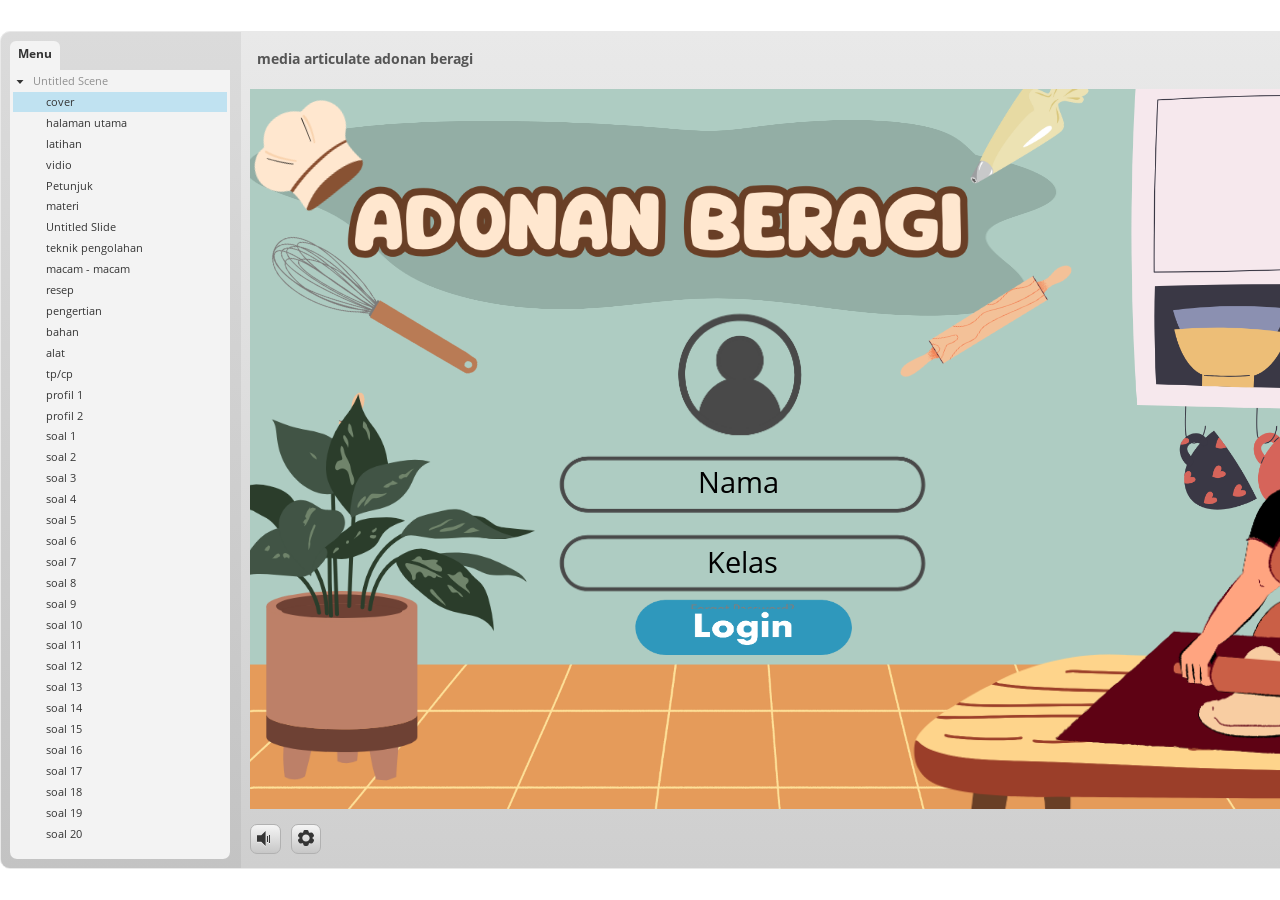
<file: index.html>
﻿<!doctype html>
<html lang="en-US">
<head>
  <meta charset="utf-8">
  <!-- Created using Storyline 3 - http://www.articulate.com  -->
  <!-- version: 3.20.30234.0 -->
  <title>media articulate adonan beragi</title>
  <meta http-equiv="x-ua-compatible" content="IE=edge"/>
  <meta name="viewport" content="width=device-width,initial-scale=1,user-scalable=no,shrink-to-fit=no,minimal-ui"/>
  <meta name="apple-mobile-web-app-capable" content="yes"/>
  <style>
    html, body { height: 100%; padding: 0; margin: 0 }
    #app { height: 100%; width: 100%; }
  </style>

  <script>
    window.DS = {};
    window.globals = {
      DATA_PATH_BASE: '',
      HAS_FRAME: true,
      HAS_SLIDE: true,

      lmsPresent: false,
      tinCanPresent: false,
      cmi5Present: false,
      aoSupport: false,
      scale: 'noscale',
      captureRc: false,
      browserSize: 'optimal',
      bgColor: '#FFFFFF',
      features: '',
      themeName: 'classic',
      preloaderColor: '#FFFFFF',
      suppressAnalytics: false,
      productChannel: 'perpetual',
      publishSource: 'storyline',
      aid: '',
      cid: '57c2befe-e44c-48b5-b4fb-bf9acdefd96a',
      playerVersion: '3.20.30234.0',
      publishTimestamp: '2026-05-02T17:33:31.9309523Z',
      maxIosVideoElements: 10,
      connectionSettings: { },

      
      parseParams: function(qs) {
        if (window.globals.parsedParams != null) {
          return window.globals.parsedParams;
        }
        qs = (qs || window.location.search.substr(1)).split('+').join(' ');
        var params = {},
            tokens,
            re = /[?&]?([^=]+)=([^&]*)/g;

        while (tokens = re.exec(qs)) {
          params[decodeURIComponent(tokens[1]).trim()] =
            decodeURIComponent(tokens[2]).trim();
        }
        window.globals.parsedParams = params;
        return params;
      }

    };
  </script>
  <script>
    var isIe11 = ('ActiveXObject' in window || window.MSBlobBuilder != null)
      && window.msCrypto != null && !window.ActiveXObject;
    if (isIe11) {
      window.globals.unsupportedBrowser = true;
      document.write(atob('[base64]'));
    }
  </script>
  
  <script>window.THREE = { };</script>
  
</head>
<body style="background: #FFFFFF" class="cs-HTML theme-classic">
  <!-- 360 -->
<audio src="" id="bgSong" preload="auto" autoplay loop></audio>
  <script>!function(){var e,i=/iPhone/i,o=/iPod/i,n=/iPad/i,t=/\biOS-universal(?:.+)Mac\b/i,r=/\bAndroid(?:.+)Mobile\b/i,a=/Android/i,d=/(?:SD4930UR|\bSilk(?:.+)Mobile\b)/i,p=/Silk/i,l=/Windows Phone/i,u=/\bWindows(?:.+)ARM\b/i,b=/BlackBerry/i,s=/BB10/i,c=/Opera Mini/i,f=/\b(CriOS|Chrome)(?:.+)Mobile/i,h=/Mobile(?:.+)Firefox\b/i,v=function(e){return void 0!==e&&"MacIntel"===e.platform&&"number"==typeof e.maxTouchPoints&&e.maxTouchPoints>1&&"undefined"==typeof MSStream};e=function(e){var m={userAgent:"",platform:"",maxTouchPoints:0};e||"undefined"==typeof navigator?"string"==typeof e?m.userAgent=e:e&&e.userAgent&&(m={userAgent:e.userAgent,platform:e.platform,maxTouchPoints:e.maxTouchPoints||0}):m={userAgent:navigator.userAgent,platform:navigator.platform,maxTouchPoints:navigator.maxTouchPoints||0};var g=m.userAgent,y=g.split("[FBAN");void 0!==y[1]&&(g=y[0]),void 0!==(y=g.split("Twitter"))[1]&&(g=y[0]);var A=function(e){return function(i){return i.test(e)}}(g),w={apple:{phone:A(i)&&!A(l),ipod:A(o),tablet:!A(i)&&(A(n)||v(m))&&!A(l),universal:A(t),device:(A(i)||A(o)||A(n)||A(t)||v(m))&&!A(l)},amazon:{phone:A(d),tablet:!A(d)&&A(p),device:A(d)||A(p)},android:{phone:!A(l)&&A(d)||!A(l)&&A(r),tablet:!A(l)&&!A(d)&&!A(r)&&(A(p)||A(a)),device:!A(l)&&(A(d)||A(p)||A(r)||A(a))||A(/\bokhttp\b/i)},windows:{phone:A(l),tablet:A(u),device:A(l)||A(u)},other:{blackberry:A(b),blackberry10:A(s),opera:A(c),firefox:A(h),chrome:A(f),device:A(b)||A(s)||A(c)||A(h)||A(f)},any:!1,phone:!1,tablet:!1};return w.any=w.apple.device||w.android.device||w.windows.device||w.other.device,w.phone=w.apple.phone||w.android.phone||w.windows.phone,w.tablet=w.apple.tablet||w.android.tablet||w.windows.tablet,w}(),"object"==typeof exports&&"undefined"!=typeof module?module.exports=e:"function"==typeof define&&define.amd?define((function(){return e})):this.isMobile=e}();
    window.isMobile.apple.tablet = window.isMobile.apple.tablet ||
      (navigator.platform === 'MacIntel' && navigator.maxTouchPoints > 1);
    window.isMobile.apple.device = window.isMobile.apple.device || window.isMobile.apple.tablet;
    window.isMobile.tablet = window.isMobile.tablet || window.isMobile.apple.tablet;
    window.isMobile.any = window.isMobile.any || window.isMobile.apple.tablet;
  </script>

  <div id="focus-sink" tabindex="-1"></div>

  <div id="preso"></div>
  <script>
    (function() {

      var classTypes = [ 'desktop', 'mobile', 'phone', 'tablet' ];

      var addDeviceClasses = function(prefix, testObj) {
        var curr, i;
        for (i = 0; i < classTypes.length; i++) {
          curr = classTypes[i];
          if (testObj[curr]) {
            document.body.classList.add(prefix + curr);
          }
        }
      };

      var params = window.globals.parseParams(),
          isDevicePreview = params.devicepreview === '1',
          isPhoneOverride = params.deviceType === 'phone' || (isDevicePreview && params.phone == '1'),
          isTabletOverride = (params.deviceType === 'tablet' || isDevicePreview) && !isPhoneOverride,
          isMobileOverride = isPhoneOverride || isTabletOverride;

      var deviceView = {
        desktop: !window.isMobile.any && !isMobileOverride,
        mobile: window.isMobile.any || isMobileOverride,
        phone: isPhoneOverride || (window.isMobile.phone && !isTabletOverride),
        tablet: isTabletOverride || window.isMobile.tablet
      };

      window.globals.deviceView = deviceView;
      window.isMobile.desktop = !window.isMobile.any;
      window.isMobile.mobile = window.isMobile.any;

      addDeviceClasses('view-', deviceView);

    })();
  </script>
  
  <script src='story_content/user.js' type=text/javascript></script>
  <div class="slide-loader"></div>

  <script>
    if (window.globals.deviceView.isMobile) { var doc = document, loader = doc.body.querySelector('.slide-loader'); [ 1, 2, 3 ].forEach(function(n) { var d = doc.createElement('div'); d.style.backgroundColor = window.globals.preloaderColor; d.classList.add('mobile-loader-dot'); d.classList.add('dot' + n); loader.appendChild(d); }); }
  </script>

  <div class="mobile-load-title-overlay" style="display: none">
    <div class="mobile-load-title">media articulate adonan beragi</div>
  </div>

  <div class="mobile-chrome-warning"></div>

  
<style>
  .warn-connection-dialog {
    display: none;
    background: transparent;
    pointer-events: none;
    position: fixed;
    left: 0;
    top: 0;
    width: 100%;
    height: 100%;
    z-index: 999;
  }

  .warn-connection-content {
    border-radius: 4px;
    background: white;
    border: 1px solid #E7E7E7;
    color: #333333;
    box-shadow: 0 2px 4px rgba(0, 0, 0, 0.25);
    transition: all 150ms ease-out;
    position: absolute;
    white-space: nowrap;
  }

  .view-phone.is-landscape .warn-connection-content {
    left: 23px;
    bottom: 23px;
  }

  .view-tablet.is-landscape .warn-connection-content {
    left: 50%;
    top: 20px;
    transform: translateX(-50%);
  }

  .is-portrait .warn-connection-content {
    transform: translate(-50%, calc(-100% - 15px));
  }

  .warn-connection-content p {
    display: inline-block;
    margin: 0 8px 0 0;
    line-height: 33px;
    font-size: 11px;
  }

  .warn-connection-content svg {
    position: relative;
    vertical-align: middle;
    margin: 0 2px 2px 8px;
  }

  .view-desktop .warn-connection-content {
    left: 1.5em;
    bottom: 1.5em;
  }

  .view-desktop .warn-connection-content p {
    font-size: 1.1em;
  }

  .is-offline .warn-connection-dialog {
    display: block;
  }

  .is-offline .cs-panel * {
    pointer-events: none !important;
  }

  .is-offline .cs-panel {
    pointer-events: all !important;
  }

  .is-offline #nav-controls * {
    pointer-events: none !important;
  }

  .is-offline #nav-controls {
    pointer-events: all !important;
  }
</style>

<div class="warn-connection-dialog">
  <div class="warn-connection-content">
    <svg width="17" height="15" viewBox="0 0 17 15" xmlns="http://www.w3.org/2000/svg">
      <path fill="#8F0000" stroke="white" d="M16.07,12.98 L15.88,12.23 L9.51,1.21 C8.97,0.26,7.6,0.26,7.06,1.21 L0.69,12.23 C0.15,13.16,0.81,14.36,1.91,14.36 H14.65 C15.47,14.36,16.05,13.7,16.07,12.98 Z"/>
      <path fill="white" stroke="white" d="M8.58,5.5 C8.35,5.28,8.5,5.35,8.21,5.32 C8.09,5.35,7.97,5.49,7.96,5.67 C7.97,5.79,7.98,5.92,7.98,6.04 L7.98,6.04 C7.99,6.17,8,6.31,8.01,6.43 L8.01,6.44 C8.03,6.92,8.06,7.41,8.09,7.9 L8.09,7.9 C8.12,8.39,8.14,8.88,8.17,9.37 C8.17,9.39,8.18,9.42,8.2,9.44 C8.23,9.46,8.25,9.47,8.28,9.47 C8.31,9.47,8.34,9.46,8.35,9.44 C8.37,9.43,8.38,9.4,8.39,9.35 L8.39,9.34 C8.39,9.24,8.4,9.15,8.4,9.05 L8.4,9.05 C8.41,8.96,8.41,8.86,8.42,8.75 C8.43,8.44,8.45,8.12,8.47,7.81 L8.47,7.81 C8.49,7.49,8.51,7.18,8.53,6.87 C8.55,6.46,8.56,6.05,8.59,5.64 L8.6,5.62 C8.6,5.57,8.59,5.53,8.58,5.5 L8.21,5.32 Z"/>
      <circle fill="white" stroke="white" cx="8.3" cy="11.35" r="0.3"/>
    </svg>
    <p>You are offline. Trying to reconnect...</p>
  </div>
</div>

<script>
  (function() {
    window.DS.connection = {
      warningShown: false,
      assets: {},
      loadingAssetGroup: false,
      retryDelay: 500
    };

    // @TODO this is POC code and can be cleaned up a bit more if we move forward
    // with the feature



    // The `window.globals.features` variable must be set in `webpack.dev.config` when testing locally - it is not enough
    // to have it in the data - but it must be set there as well.
    var useConnectionMessages = window.AbortController != null &&
      window.location.protocol != 'file:' &&
      window.globals.features.indexOf('ConnectionMessages') != -1;

    window.DS.connection.useConnectionMessages = useConnectionMessages

    var assetCount = 0;
    var checkLoadedId;
    var connectionSettings = window.globals.connectionSettings;

    if (useConnectionMessages && connectionSettings != null) {
      var contentEl = document.querySelector('.warn-connection-content');
      var messageEl = contentEl.querySelector('p')

      if (connectionSettings.useDarkTheme) {
        contentEl.style.borderColor = '#BABBBA';
        contentEl.style.backgroundColor = '#282828';
        contentEl.style.color = '#FFFFFF';
      }

      if (connectionSettings.message != null) {
        messageEl.textContent = window.decodeURIComponent(connectionSettings.message);
      }
    }

    function checkAssetsReady() {
      for (var i in DS.connection.assets) {
        if (!DS.connection.assets[i].success) {
          return false;
        }
      }
      return true;
    }

    function stopAssetGroup() {
      if (!useConnectionMessages) { return; }

      assetCount = 0;

      DS.connection.oldAssetGroup = DS.connection.assets;
      DS.connection.assets = {};
      DS.connection.loadingAssetGroup = false;
      clearInterval(checkLoadedId);
    }

    function startAssetGroup() {
      if (!useConnectionMessages) { return; }
      var ticks = 0;
      clearInterval(checkLoadedId);
      checkLoadedId = setInterval(function() {
        var loaded = 0;
        if (assetCount === 0 && loaded === 0) {
          clearInterval(checkLoadedId);
          return;
        }

        for (var i in DS.connection.assets) {
          if (DS.connection.assets[i].success) {
            loaded++;
          }
        }

        if (assetCount === loaded && checkAssetsReady()) {
          for (var i in DS.connection.assets) {
            if (DS.connection.assets[i].action) {
              DS.connection.assets[i].action();
            }
          }
          hideWarning();
          stopAssetGroup();
        }
      }, 100)
    }

    function requiredAsset(url, action, retry, type) {
      if (!useConnectionMessages) { return; }
      if (DS.connection.assets[url]) { return; }

      DS.connection.assets[url] = {
        success: false, action: action, retry: retry, type: type
      };
      assetCount = Object.keys(DS.connection.assets).length;
      if (!DS.connection.loadingAssetGroup) {
        startAssetGroup();
      }
      DS.connection.loadingAssetGroup = true;
    }

    function assetLoaded(url) {
      if (!useConnectionMessages) { return; }
      if (DS.connection.assets[url]) {
        DS.connection.assets[url].success = true;
      }
    }

    function assetFailed(url) {
      if (!useConnectionMessages) { return; }
      if (!DS.connection.assets[url]) {
        if (/\.js$/.test(url)) {
          setTimeout(function() {
            if (DS.connection.lastSlideLoaded != null) {
              DS.connection.lastSlideLoaded();
            }
          }, DS.connection.retryDelay);
        }
        return;
      }
      if (!DS.connection.warningShown) { showWarning(); }
      if (DS.connection.assets[url].retry) {
        setTimeout(function() {
          if (!DS.connection.assets[url].success) {
            DS.connection.assets[url].retry()
          }
        }, DS.connection.retryDelay);
      }
    }

    function hideWarning() {
      document.body.classList.remove('is-offline');
      DS.connection.warningShown = false;
    }
    DS.connection.hideWarning = hideWarning

    function showWarning(btn) {
      document.body.classList.add('is-offline')
      DS.connection.warningShown = true;
      updateWarningPosition();
    }

    function updateWarningPosition() {
      if (!DS.connection.warningShown) {
        return;
      }

      var isPortrait = document.body.classList.contains('is-portrait');
      var warningEl = document.querySelector('.warn-connection-content');

      if (isPortrait) {
        var slide = document.querySelector('.primary-slide');
        var slideRect = slide.getBoundingClientRect();

        warningEl.style.top = `${slideRect.top}px`
        warningEl.style.left = `${slideRect.left + slideRect.width / 2}px`
      } else {
        warningEl.style.top = null;
        warningEl.style.left = null;
      }

      window.requestAnimationFrame(updateWarningPosition);
    }

    // these will all be noops if the feature flag isn't set in
    // the data and `window.globals.features`
    DS.connection.requiredAsset = requiredAsset;
    DS.connection.assetLoaded = assetLoaded;
    DS.connection.assetFailed = assetFailed;
    DS.connection.stopAssetGroup = stopAssetGroup;
    DS.connection.startAssetGroup = startAssetGroup;
  })();
</script>


  <script>
    
    if (window.autoSpider && window.vInterfaceObject) {
      document.querySelector('.mobile-load-title-overlay').style.display = 'none';
    }
  </script>

  

  <link rel="stylesheet" href="html5/data/css/output.min.css" data-noprefix/>
</body>
<script src="html5/lib/scripts/bootstrapper.min.js"></script>
</html>
</file>
